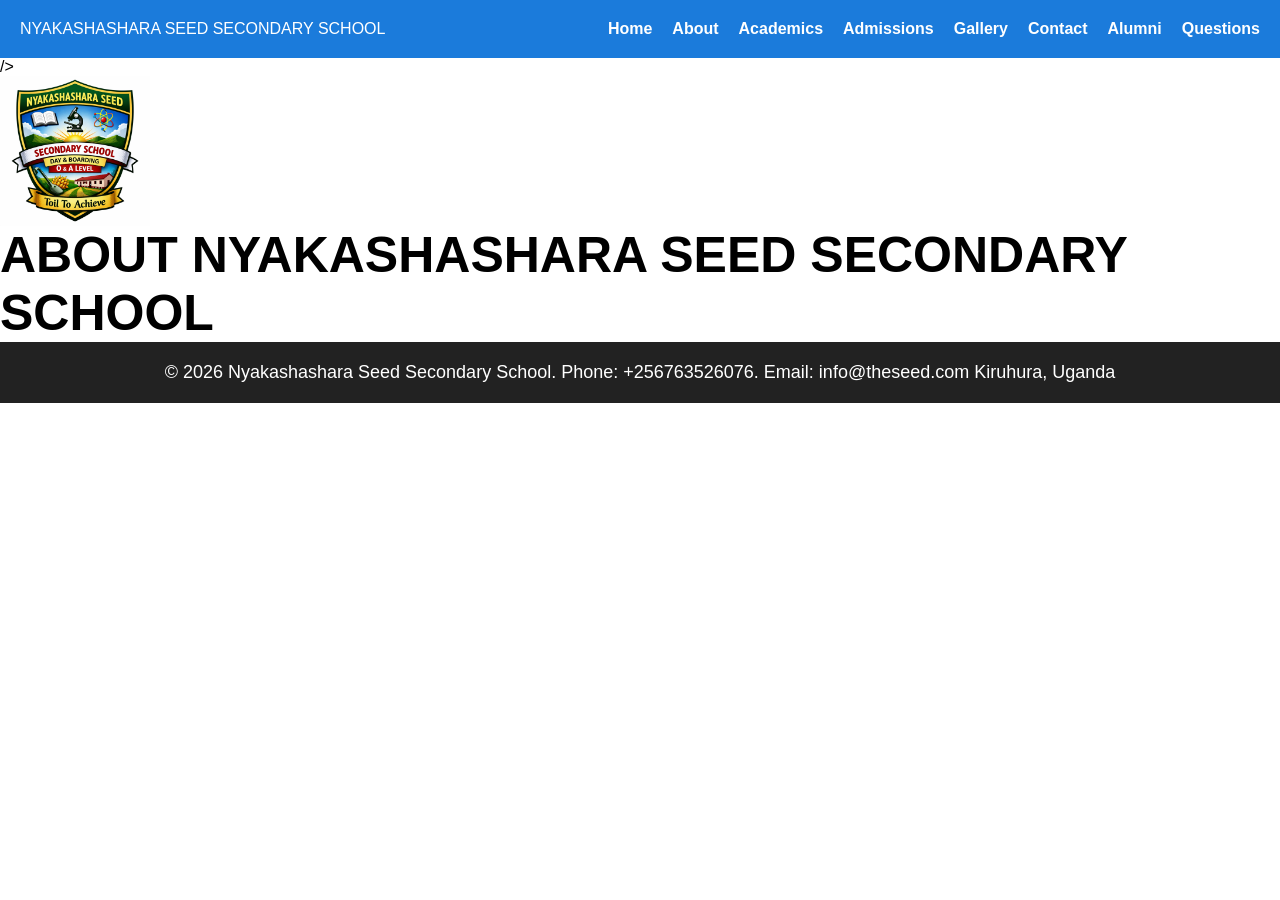
<file: about.html>
<!doctype html>
<html lang="en">
  <head>
    <meta charset="UTF-8" />
    <meta name="viewport" content="width=device-width, initial-scale=1.0" />
    <title>NYAKASHASHARA SEED SECONDARY SCHOOL</title>
    <link rel="stylesheet" href="style.css" />
  </head>
  <body>
    <header>

        <div class="logo">NYAKASHASHARA SEED SECONDARY SCHOOL</div>

      
      <nav>
        <div class="menu-toggle" id="mobile-menu">
          &#9776;
          <!-- hamburger icon -->
        </div>
        <ul class="nav-list">
          <li><a href="index.html">Home</a></li>
          <li><a href="about.html">About</a></li>
          <li><a href="academics.html">Academics</a></li>
          <li><a href="admissions.html">Admissions</a></li>
          <li><a href="gallery.html">Gallery</a></li>
          <li><a href="contact.html">Contact</a></li>
          <li><a href="alumni.html">Alumni</a></li>
          <li><a href="questions.html">Questions</a></li>
        </ul>
      </nav>
    </header>
    
    />
    <img
      src="images/school badge.png"
      alt="School Badge"
      class="school-badge">

    <h1>ABOUT NYAKASHASHARA SEED SECONDARY SCHOOL</h1 style="text-align: center; margin-top: 20px; color: #333; font-size: 2px;">




    <footer>
      <p>
        © 2026 Nyakashashara Seed Secondary School. Phone: +256763526076. Email:
        info@theseed.com Kiruhura, Uganda
      </p>
    </footer>
    <script src="script.js"></script>
  </body>
</html>
</file>
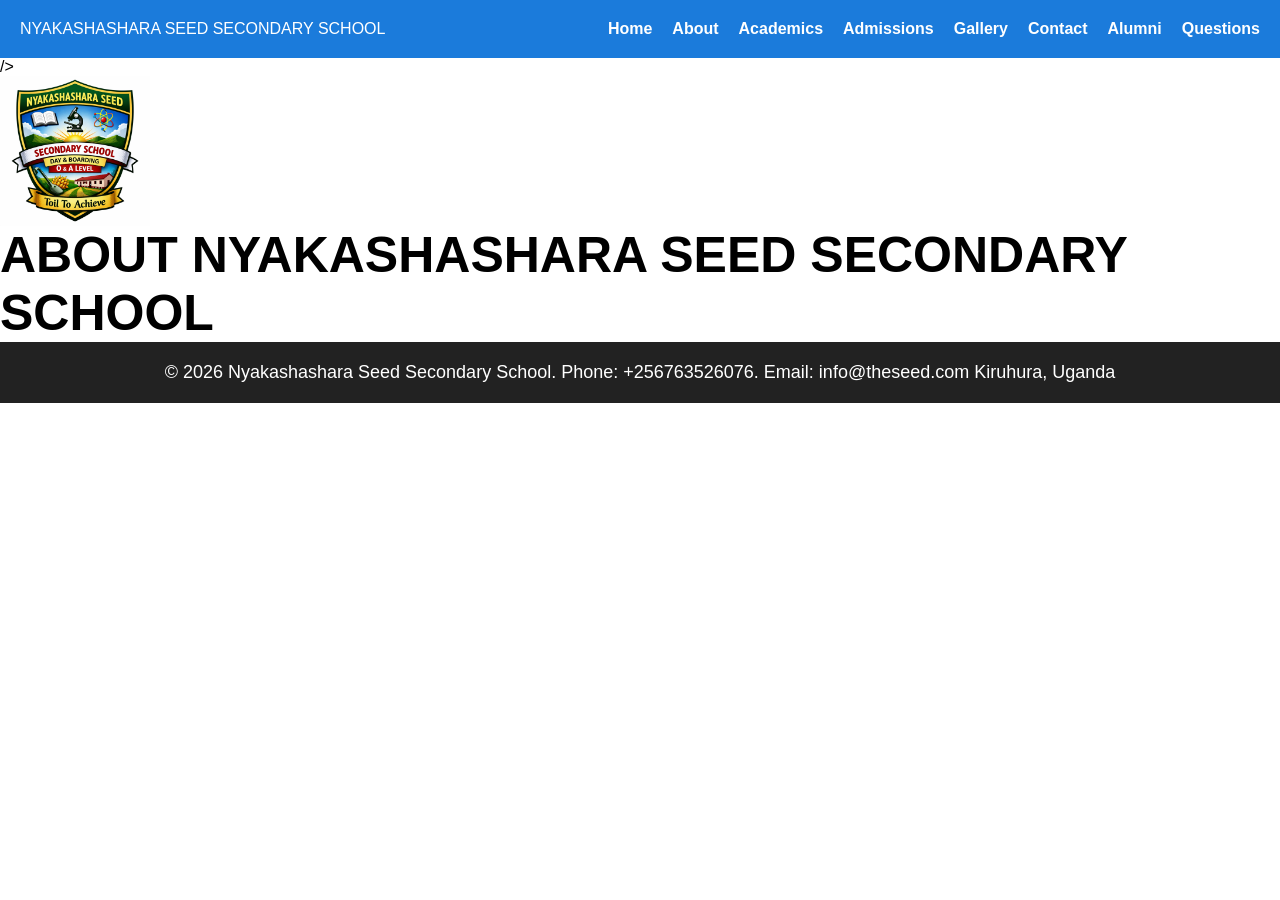
<file: Academics.html>
<!doctype html>
<html lang="en">
  <head>
    <meta charset="UTF-8" />
    <meta name="viewport" content="width=device-width, initial-scale=1.0" />
    <title>NYAKASHASHARA SEED SECONDARY SCHOOL</title>
    <link rel="stylesheet" href="style.css" />
  </head>
  <body>
    <header>

        <div class="logo">NYAKASHASHARA SEED SECONDARY SCHOOL</div>

      
      <nav>
        <div class="menu-toggle" id="mobile-menu">
          &#9776;
          <!-- hamburger icon -->
        </div>
        <ul class="nav-list">
          <li><a href="index.html">Home</a></li>
          <li><a href="about.html">About</a></li>
          <li><a href="academics.html">Academics</a></li>
          <li><a href="admissions.html">Admissions</a></li>
          <li><a href="gallery.html">Gallery</a></li>
          <li><a href="contact.html">Contact</a></li>
          <li><a href="alumni.html">Alumni</a></li>
          <li><a href="questions.html">Questions</a></li>
        </ul>
      </nav>
    </header>
    
    />
    <img
      src="images/school badge.png"
      alt="School Badge"
      class="school-badge">

    <h1>ABOUT NYAKASHASHARA SEED SECONDARY SCHOOL</h1 style="text-align: center; margin-top: 20px; color: #333; font-size: 2px;">


    <footer>
      <p>
        © 2026 Nyakashashara Seed Secondary School. Phone: +256763526076. Email:
        info@theseed.com Kiruhura, Uganda
      </p>
    </footer>
    <script src="script.js"></script>
  </body>
</html>
</file>
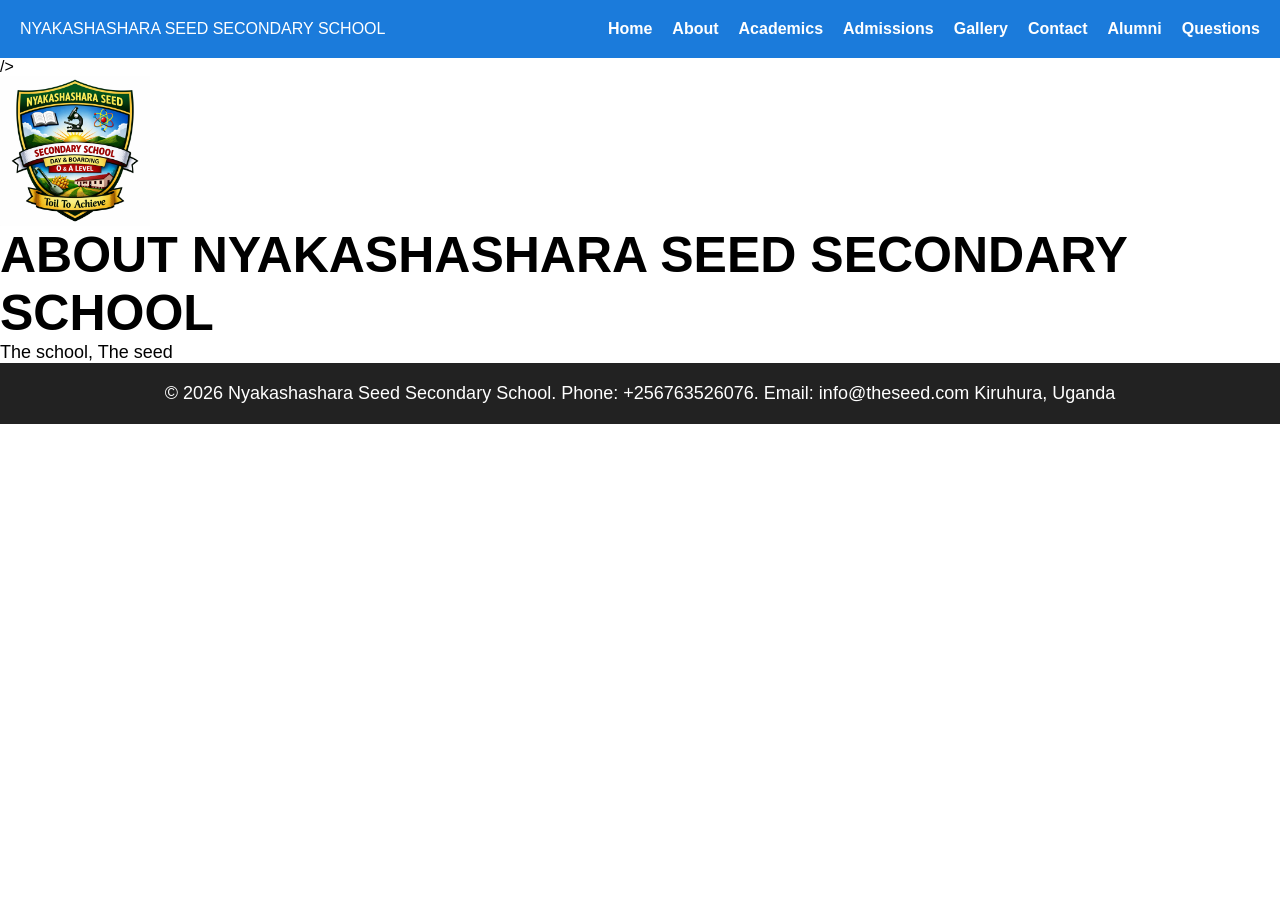
<file: admissions.html>
<!doctype html>
<html lang="en">
  <head>
    <meta charset="UTF-8" />
    <meta name="viewport" content="width=device-width, initial-scale=1.0" />
    <title>NYAKASHASHARA SEED SECONDARY SCHOOL</title>
    <link rel="stylesheet" href="style.css" />
  </head>
  <body>
    <header>

        <div class="logo">NYAKASHASHARA SEED SECONDARY SCHOOL</div>

      
      <nav>
        <div class="menu-toggle" id="mobile-menu">
          &#9776;
          <!-- hamburger icon -->
        </div>
        <ul class="nav-list">
          <li><a href="index.html">Home</a></li>
          <li><a href="about.html">About</a></li>
          <li><a href="academics.html">Academics</a></li>
          <li><a href="admissions.html">Admissions</a></li>
          <li><a href="gallery.html">Gallery</a></li>
          <li><a href="contact.html">Contact</a></li>
          <li><a href="alumni.html">Alumni</a></li>
          <li><a href="questions.html">Questions</a></li>
        </ul>
      </nav>
    </header>
    
    />
    <img
      src="images/school badge.png"
      alt="School Badge"
      class="school-badge">

    <h1>ABOUT NYAKASHASHARA SEED SECONDARY SCHOOL</h1 style="text-align: center; margin-top: 20px; color: #333; font-size: 2px;">
      <p>The school, The seed</p>




    <footer>
      <p>
        © 2026 Nyakashashara Seed Secondary School. Phone: +256763526076. Email:
        info@theseed.com Kiruhura, Uganda
      </p>
    </footer>
    <script src="script.js"></script>
  </body>
</html>
</file>
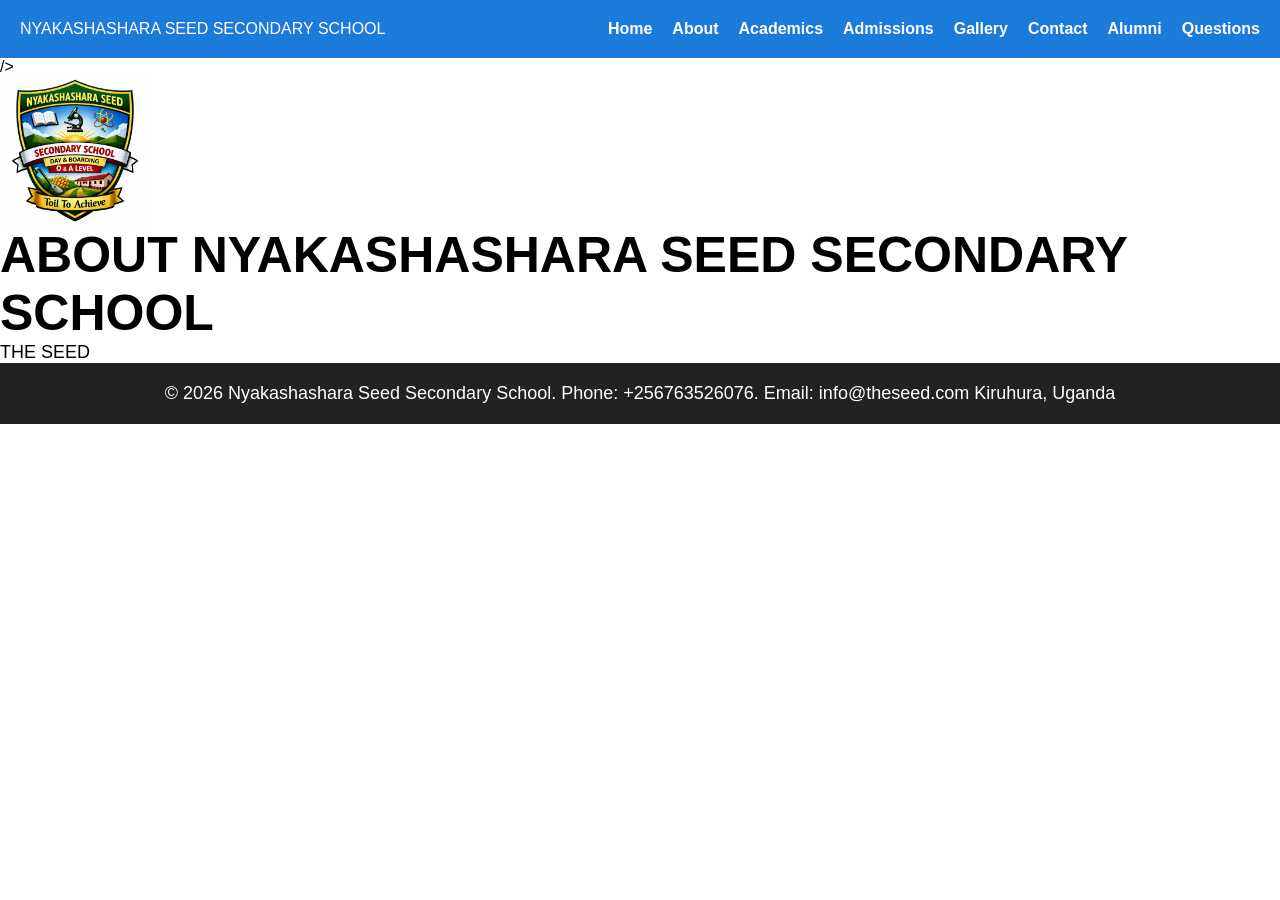
<file: alumni.html>
<!doctype html>
<html lang="en">
  <head>
    <meta charset="UTF-8" />
    <meta name="viewport" content="width=device-width, initial-scale=1.0" />
    <title>NYAKASHASHARA SEED SECONDARY SCHOOL</title>
    <link rel="stylesheet" href="style.css" />
  </head>
  <body>
    <header>

        <div class="logo">NYAKASHASHARA SEED SECONDARY SCHOOL</div>

      
      <nav>
        <div class="menu-toggle" id="mobile-menu">
          &#9776;
          <!-- hamburger icon -->
        </div>
        <ul class="nav-list">
          <li><a href="index.html">Home</a></li>
          <li><a href="about.html">About</a></li>
          <li><a href="academics.html">Academics</a></li>
          <li><a href="admissions.html">Admissions</a></li>
          <li><a href="gallery.html">Gallery</a></li>
          <li><a href="contact.html">Contact</a></li>
          <li><a href="alumni.html">Alumni</a></li>
          <li><a href="questions.html">Questions</a></li>
        </ul>
      </nav>
    </header>
    
    />
    <img
      src="images/school badge.png"
      alt="School Badge"
      class="school-badge">

    <h1>ABOUT NYAKASHASHARA SEED SECONDARY SCHOOL</h1 style="text-align: center; margin-top: 20px; color: #333; font-size: 2px;">
      <p>
        THE SEED
      </p>




    <footer>
      <p>
        © 2026 Nyakashashara Seed Secondary School. Phone: +256763526076. Email:
        info@theseed.com Kiruhura, Uganda
      </p>
    </footer>
    <script src="script.js"></script>
  </body>
</html>
</file>
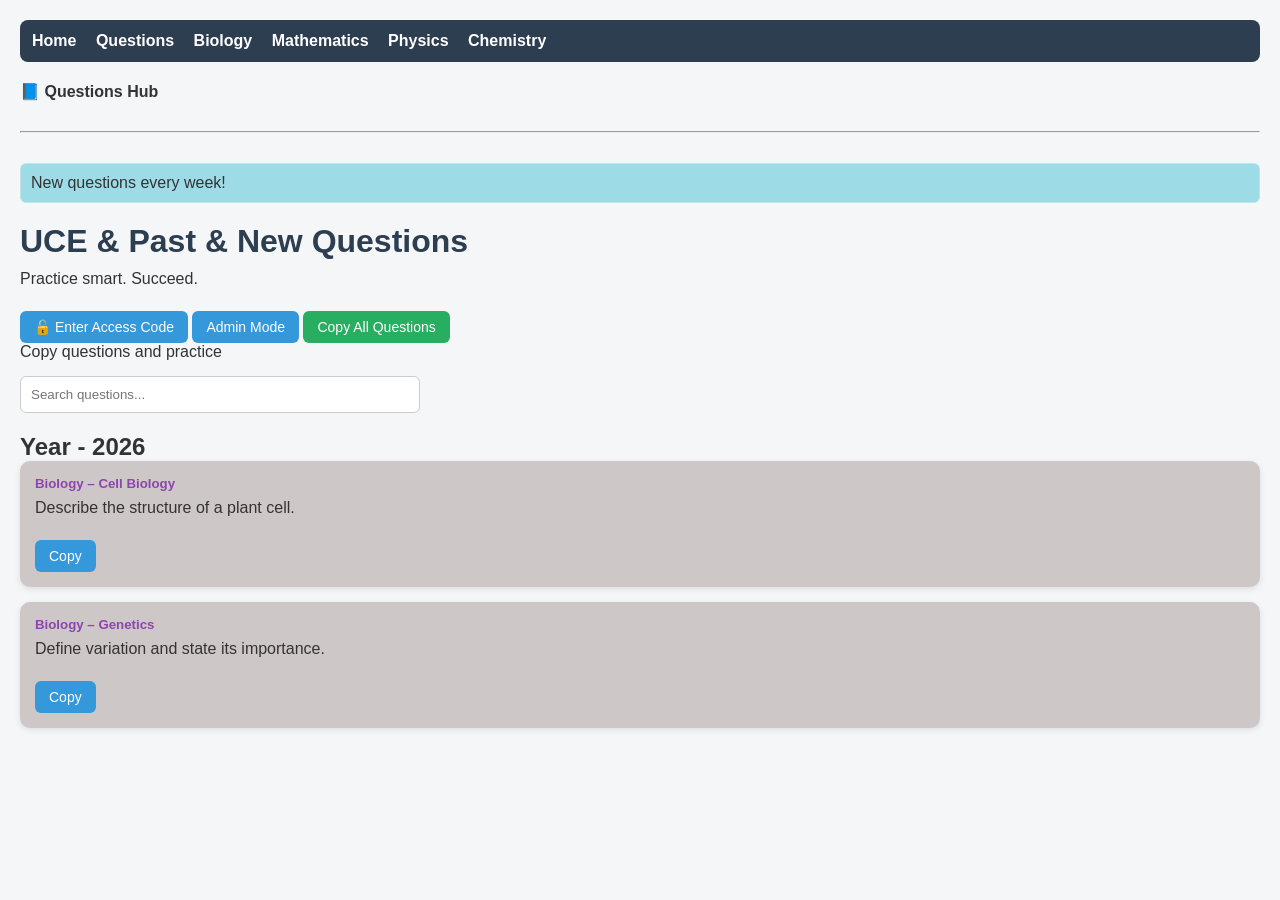
<file: biology.html>
<!doctype html>
<html lang="en">
  <head>
    <meta charset="UTF-8" />
    <meta name="viewport" content="width=device-width, initial-scale=1.0" />
    <title>BIOLOGY</title>
    <link rel="stylesheet" href="stylesheet.css" />
  </head>
  <body>
    <nav class="navbar">
      <li><a href="index.html">Home</a></li>
      <li><a href="questions.html">Questions</a></li>
      <li><a href="biology.html">Biology</a></li>
      <li><a href="math.html">Mathematics</a></li>
      <li><a href="physics.html">Physics</a></li>
      <li><a href="chemistry.html">Chemistry</a></li>
    </nav>
    <strong>📘 Questions Hub</strong>
    </nav>
    <hr />
    <p class="info">New questions every week!</p>

    <h1>UCE & Past & New Questions</h1>
    <p>Practice smart. Succeed.</p>

    <button onclick="unlockPaid()">🔓 Enter Access Code</button>
    <button onclick="adminMode()">Admin Mode</button>

    <button onclick="copyAll()" class="copy-all">Copy All Questions</button>
    
    <p>Copy questions and practice</p>
    <input
      type="text"
      id="search"
      placeholder="Search questions..."
      onkeyup="searchQuestions()"
    />
    <h2>Year - 2026</h2>

    <div class="question-box">
      <h5>Biology – Cell Biology</h5>
      <p id="b1">Describe the structure of a plant cell.</p>
      <button onclick="copyText('b1')">Copy</button>
    </div>

    <div class="question-box">
      <h5>Biology – Genetics</h5>
      <p id="b2">Define variation and state its importance.</p>
      <button onclick="copyText('b2')">Copy</button>
    </div>
    <script src="script.js"></script>
  </body>
</html>
</file>
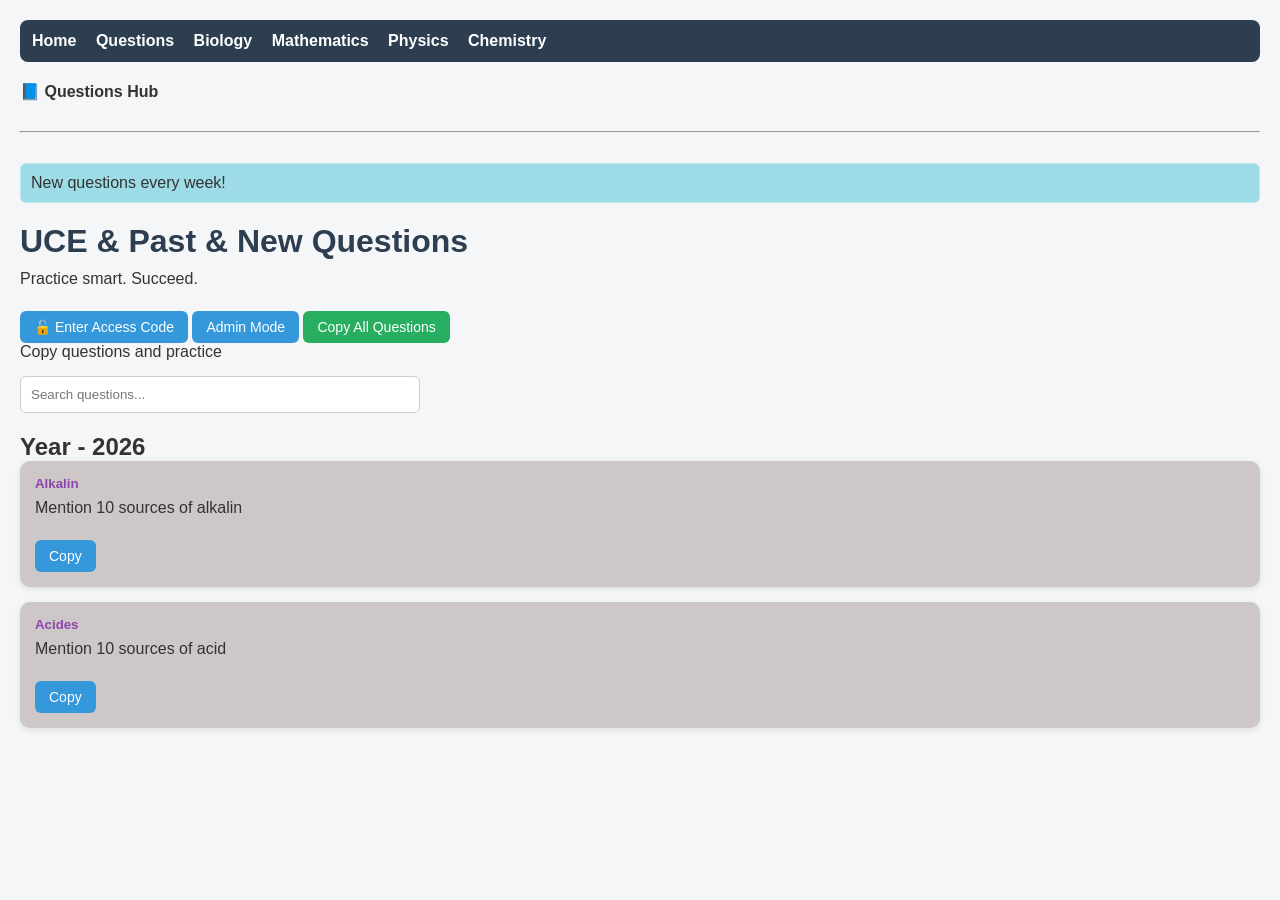
<file: Chemistry.html>
<!doctype html>
<html lang="en">
  <head>
    <meta charset="UTF-8" />
    <meta name="viewport" content="width=device-width, initial-scale=1.0" />
    <title>CHEMISTRY</title>
    <link rel="stylesheet" href="stylesheet.css" />
  </head>
  <body>
    <nav class="navbar">
      <li><a href="index.html">Home</a></li>
      <li><a href="questions.html">Questions</a></li>
      <li><a href="biology.html">Biology</a></li>
      <li><a href="math.html">Mathematics</a></li>
      <li><a href="physics.html">Physics</a></li>
      <li><a href="chemistry.html">Chemistry</a></li>
    </nav>
    <strong>📘 Questions Hub</strong>
    </nav>
    <hr />
    <p class="info">New questions every week!</p>

    <h1>UCE & Past & New Questions</h1>
    <p>Practice smart. Succeed.</p>

    <button onclick="unlockPaid()">🔓 Enter Access Code</button>
    <button onclick="adminMode()">Admin Mode</button>

    <button onclick="copyAll()" class="copy-all">Copy All Questions</button>
    
    <p>Copy questions and practice</p>
    <input
      type="text"
      id="search"
      placeholder="Search questions..."
      onkeyup="searchQuestions()"
    />
    <h2>Year - 2026</h2>
    <div class="question-box">
      <h5>Alkalin</h5>
      <p>Mention 10 sources of alkalin</p>
      <button onclick="copyText('q2')">Copy</button>
    </div>

    <div class="question-box">
      <h5>Acides</h5>
      <p>Mention 10 sources of acid</p>
      <button onclick="copyText('q2')">Copy</button>
    </div>
    <script src="script.js"></script>
  </body>
</html>
</file>
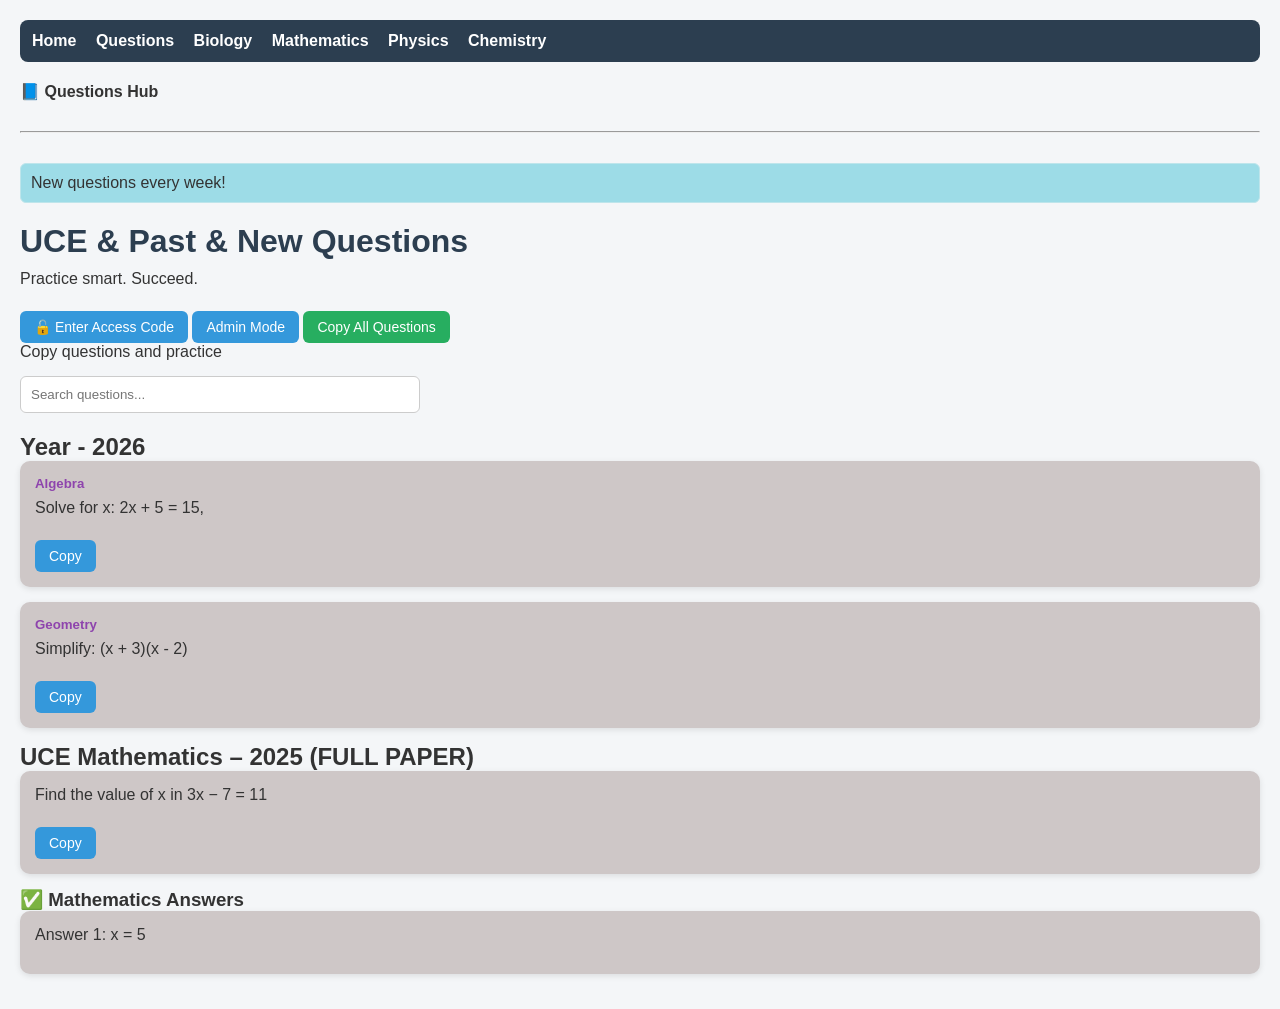
<file: math.html>
<!doctype html>
<html lang="en">
  <head>
    <meta charset="UTF-8" />
    <meta name="viewport" content="width=device-width, initial-scale=1.0" />
    <title>MATHEMATICS</title>
    <link rel="stylesheet" href="stylesheet.css" />
  </head>
  <body>
    <header>
    <nav class="navbar">
      <li><a href="index.html">Home</a></li>
      <li><a href="questions.html">Questions</a></li>
      <li><a href="biology.html">Biology</a></li>
      <li><a href="math.html">Mathematics</a></li>
      <li><a href="physics.html">Physics</a></li>
      <li><a href="chemistry.html">Chemistry</a></li>
      
    </nav>
  </header>
    <strong>📘 Questions Hub</strong>
    </nav>
    <hr />
    <p class="info">New questions every week!</p>

    <h1>UCE & Past & New Questions</h1>
    <p>Practice smart. Succeed.</p>

    <button onclick="unlockPaid()">🔓 Enter Access Code</button>
    <button onclick="adminMode()">Admin Mode</button>

    <button onclick="copyAll()" class="copy-all">Copy All Questions</button>
    
    <p>Copy questions and practice</p>
    <input
      type="text"
      id="search"
      placeholder="Search questions..."
      onkeyup="searchQuestions()"
    />
    <h2>Year - 2026</h2>
    <div class="question-box">
      <h5>Algebra</h5>
      <p id="q1">Solve for x: 2x + 5 = 15,
       

      </p>
      <button onclick="copyText('q1')">Copy</button>
    </div>

    <div class="question-box">
      <h5>Geometry</h5>
      <p id="q2">Simplify: (x + 3)(x - 2)</p>
      <button onclick="copyText('q2')">Copy</button>
    </div>


    
      <h2>UCE Mathematics – 2025 (FULL PAPER)</h2>

      <div class="question-box">
        <p id="p1">Find the value of x in 3x − 7 = 11</p>
        <button onclick="copyText('p1')">Copy</button>
      </div>


        <h3>✅ Mathematics Answers </h3>

        <div class="question-box">
          <p>Answer 1: x = 5</p>
        </div>
      
    </div>
    <script src="script.js"></script>
  </body>
</html>
</file>
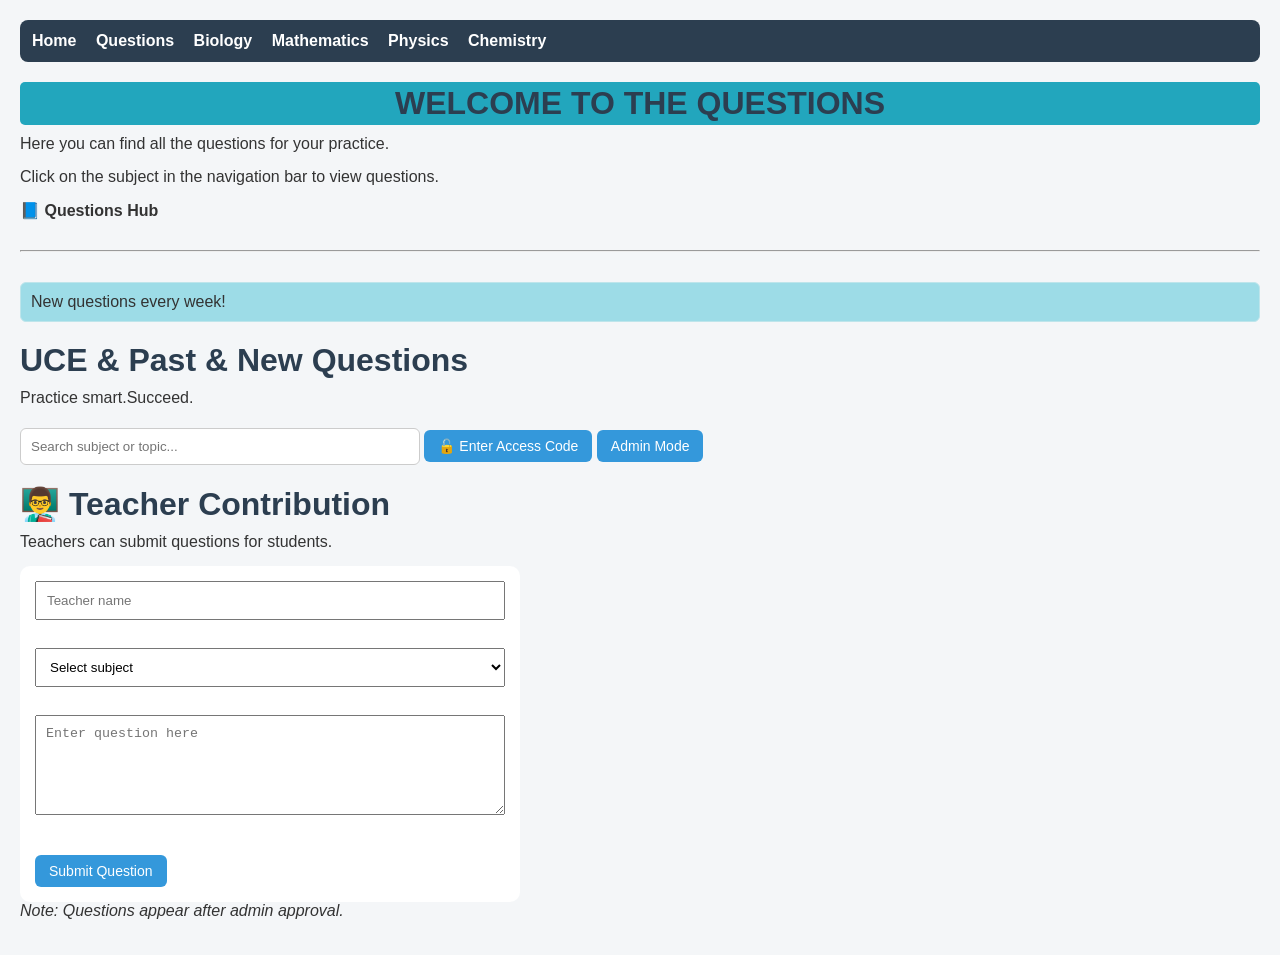
<file: questions.html>
<!doctype html>
<html lang="en">
  <head>
    <meta charset="UTF-8" />
    <meta name="viewport" content="width=device-width, initial-scale=1.0" />
    <title>Questions</title>
    <link rel="stylesheet" href="stylesheet.css" />
  </head>
  <header>
    <nav class="navbar">
      <li><a href="index.html">Home</a></li>
      <li><a href="questions.html">Questions</a></li>
      <li><a href="biology.html">Biology</a></li>
      <li><a href="math.html">Mathematics</a></li>
      <li><a href="physics.html">Physics</a></li>
      <li><a href="chemistry.html">Chemistry</a></li>
    </nav>
  </header>
  <body>
    <h1
      style="
        text-align: center;
        margin-top: 10px;
        background-color: #22a6bd;
        padding: 3px;
        border-radius: 5px;
      "
    >
      WELCOME TO THE QUESTIONS
    </h1>
    <p>Here you can find all the questions for your practice.</p>
    <p>Click on the subject in the navigation bar to view questions.</p>
    <strong>📘 Questions Hub</strong>
    </nav>
    <hr />
    <p class="info">New questions every week!</p>

    <h1>UCE & Past & New Questions</h1>
    <p>Practice smart.Succeed.</p>

    <input
      type="text"
      id="search"
      placeholder="Search subject or topic..."
      onkeyup="searchQuestions()"
    />

    <button onclick="unlockPaid()">🔓 Enter Access Code</button>
    <button onclick="adminMode()">Admin Mode</button>

     <h1>👨‍🏫 Teacher Contribution</h1>
    <p>Teachers can submit questions for students.</p>

    <form id="teacherForm">
      <input
        type="text"
        id="teacherName"
        placeholder="Teacher name"
        required
      /><br /><br />

      <select id="subject" required>
        <option value="">Select subject</option>
        <option>Mathematics</option>
        <option>Biology</option>
        <option>Physics</option>
        <option>Chemistry</option></select
      ><br /><br />

      <textarea
        id="questionText"
        placeholder="Enter question here"
        required
      ></textarea
      ><br /><br />

      <button type="submit">Submit Question</button>
    </form>

    <p><em>Note: Questions appear after admin approval.</em></p>

    <div id="pending"></div>
    

    <script src="script.js"></script>

  </body>
</html>
</file>
<file: style.css>
/* =====================================
   GLOBAL RESET
   Removes default browser spacing
===================================== */

*{
  margin:0;
  padding:0;
  box-sizing:border-box;
  font-family:Arial, sans-serif;
}

/* =====================================
   HEADER & NAVIGATION
===================================== */

header{
  display:flex;
  justify-content:space-between;
  align-items:center;
  padding:20px;
  background:#1b7bdb;
  color:white;
}

/* Navigation list */

.nav-list{
  display:flex;
  list-style:none;
}

.nav-list li{
  margin-left:20px;
}

.nav-list li a{
  color:white;
  text-decoration:none;
  font-weight:bold;
}

.nav-list li a:hover{
  position:sticky;
  top:0;
  z-index:1000;
}

/* =====================================
   HERO SECTION (Landing section)
===================================== */

.hero{
  height:90vh;

  display:flex;
  flex-direction:column;
  justify-content:center;
  align-items:center;

  text-align:center;
  color:white;

  /* background image with dark overlay */
  background:
  linear-gradient(rgba(0,0,0,0.5), rgba(0,0,0,0.5)),
  url("images/phot 6.JPG");

  background-size:cover;
  background-position:center;
}

/* =====================================
   BUTTON STYLING
===================================== */

button{
  transition:all 0.2s ease;
}

.btn{
  display:inline-block;
  margin-top:20px;
  padding:12px 25px;

  background:#ff6600;
  color:rgba(255,255,255,0.9);

  text-decoration:none;
  border-radius:5px;
}

/* =====================================
   SECTION DEFAULT STYLE
===================================== */

section{
  padding:60px 20px;
  text-align:center;
}

/* =====================================
   NEWS SECTION
===================================== */

.news-container{
  display:flex;
  justify-content:center;
  gap:20px;
  margin-top:30px;
}

.news-card{
  background:#a5a1a1fb;
  padding:20px;
  width:250px;
  border-radius:5px;
}

@media (max-width: 600px) {
  .news-container {
    flex-direction: column;
    align-items: center;
  }
}




/* =====================================
   GALLERY
===================================== */

.gallery-container{
  display:grid;

  grid-template-columns:
  repeat(auto-fit,minmax(200px,1fr));

  gap:15px;
  margin-top:30px;
}

.gallery img{
  width:100%;
  border-radius:5px;
}

/* =====================================
   STATS SECTION
===================================== */

.stats{
  background:#0e69c4;
  color:white;
  padding:60px 20px;
}

.stats-container{
  display:flex;
  flex-wrap:wrap;
  justify-content:center;
  gap:40px;
  margin-top:30px;
}

.stat{
  flex:1 1 200px;
}

.stat h3{
  font-size:40px;
}

/* =====================================
   SLIDESHOW / IMAGE SLIDER
===================================== */

.slideshow{
  text-align:center;
  padding:60px 20px;
}

.slider{
  position:relative;
  max-width:800px;
  margin:auto;
}

/* individual slides */

.slide{
  width:100%;
  display:none;
  border-radius:6px;
}

/* active slide */

.slide.active{
  display:block;
}

/* navigation arrows */

.prev,
.next{

  position:absolute;
  top:50%;

  transform:translateY(-50%);

  background:rgba(0,0,0,0.5);
  color:white;

  border:none;

  font-size:25px;
  padding:10px 15px;

  cursor:pointer;
}

.prev{
  left:10px;
}

.next{
  right:10px;
}

/* =====================================
   SLIDER DOTS
===================================== */

.dots{
  text-align:center;
  margin-top:15px;
}

.dot{
  height:12px;
  width:12px;

  margin:5px;

  background:#bbb;

  border-radius:50%;
  display:inline-block;

  cursor:pointer;
}

.dot.active{
  background:#333;
}

/* =====================================
   WHATSAPP BUTTON
===================================== */

.whatsapp{
  position:fixed;

  bottom:20px;
  right:20px;

  background:#25D366;
  color:white;

  padding:12px 20px;

  border-radius:50px;

  text-decoration:none;
  font-weight:bold;
}

/* =====================================
   FOOTER
===================================== */

footer{
  background:#222;
  color:white;
  text-align:center;
  padding:20px;
}

/* =====================================
   MOBILE NAVIGATION
===================================== */

/* menu icon */

.menu-toggle{
  display:none;
  font-size:30px;
  cursor:pointer;
}

/* Tablet / Mobile */

@media screen and (max-width:768px){

  .menu-toggle{
    display:block;
  }

  .nav-list{

    display:none;

    flex-direction:column;

    width:100%;

    background:#004080;

    position:absolute;

    top:70px;
    left:0;

  }

  .nav-list li{
    margin:20px 0;
    text-align:center;
  }

  .nav-list.active{
    display:flex;
  }

}

/* =====================================
   SCROLL ANIMATIONS
===================================== */

[data-animate]{

  opacity:0;

  transform:translateY(30px);

  transition:all 0.8s ease-out;

}

[data-animate].in-view{

  opacity:1;

  transform:translateY(0);

}

/* =====================================
   CONTAINER
===================================== */

.container{
  display:flex;
  gap:20px;
  flex-wrap:wrap;
}

/* =====================================
   RESPONSIVE TYPOGRAPHY
===================================== */

h1{
  font-size:50px;
}

p{
  font-size:18px;
}

@media screen and (max-width:768px){

  h1{
    font-size:32px;
  }

  p{
    font-size:16px;
  }

}

/* =====================================
   SMALL MOBILE IMPROVEMENTS
===================================== */

@media screen and (max-width:480px){

  section{
    padding:40px 10px;
  }

  .prev,
  .next{

    font-size:16px;
    padding:6px 10px;

  }
  .news-container{
    width: 100%;
    margin-bottom: 20px;

  }

}

/* =====================================
   SCHOOL LOGO / BADGE
===================================== */

.school-badge{
  width:150px;
  height:auto;
  display:block;
}
</file>
<file: stylesheet.css>
/* =====================================================
   GLOBAL RESET
   Removes default browser spacing and ensures
   consistent box sizing across the entire project
===================================================== */
* {
  margin: 0;
  padding: 0;
  box-sizing: border-box;
}

/* =====================================================
   BODY / GLOBAL PAGE STYLE
===================================================== */
body {
  font-family: Arial, Helvetica, sans-serif;
  background: #f4f6f8;
  padding: 20px;
  color: #333;
}

/* =====================================================
   NAVIGATION BAR
===================================================== */
.navbar {
  position: sticky;     /* Navbar stays visible when scrolling */
  top: 0;
  z-index: 1000;
}

nav {
  background: #2c3e50;
  padding: 12px;
  border-radius: 8px;
  margin-bottom: 20px;
}

/* Navigation links */
nav a {
  color: white;
  text-decoration: none;
  margin-right: 15px;
  font-weight: bold;
}

/* Make list items appear horizontally */
nav li {
  display: inline;
}

/* =====================================================
   TEXT STYLES
===================================================== */

/* Main page heading */
h1 {
  margin-bottom: 10px;
  color: #2c3e50;
}

/* Paragraph spacing */
p {
  margin-bottom: 15px;
}

/* =====================================================
   SEARCH INPUT
===================================================== */
#search {
  width: 100%;
  max-width: 400px;
  padding: 10px;
  margin-bottom: 20px;

  border-radius: 6px;
  border: 1px solid #ccc;
}

/* =====================================================
   BUTTONS
===================================================== */
button {
  background: #3498db;
  color: white;

  border: none;
  padding: 8px 14px;
  margin-top: 8px;

  border-radius: 6px;
  cursor: pointer;
  font-size: 14px;
}

/* Button hover effect */
button:hover {
  background: #2980b9;
}

/* Special "copy all" button */
.copy-all {
  background: #27ae60;
  margin-right: 10px;
}

.copy-all:hover {
  background: #1e8449;
}

/* =====================================================
   QUESTION CARD / BOX
   Each question appears inside a card
===================================================== */
.question-box {
  background: rgb(206, 199, 199);
  padding: 15px;
  margin-bottom: 15px;

  border-radius: 10px;

  /* Soft shadow for card effect */
  box-shadow: 0 2px 6px rgba(0,0,0,0.1);
}

/* Question title */
.question-box h5 {
  color: #8e44ad;
  margin-bottom: 8px;
}

/* Question text */
.question-box p {
  font-size: 16px;
}

/* =====================================================
   ADMIN MODE
   Shows editable mode with dashed border
===================================================== */
.admin {
  border: 2px dashed red;
}

/* =====================================================
   LOCKED CONTENT
   Used when content requires unlocking or payment
===================================================== */
.locked {
  filter: blur(6px);
  pointer-events: none;   /* Prevents interaction */
}

/* Unlock notification box */
.unlock-box {
  background: #fff3cd;
  border: 1px solid #ffeeba;
  padding: 15px;
  border-radius: 10px;
  margin-bottom: 20px;
}

/* =====================================================
   INFO / NOTICE BOX
===================================================== */
.info {
  background: #9ddce7;
  padding: 10px;
  border-radius: 6px;
  border: 1px solid #bee5eb;
  margin-bottom: 20px;
}

/* =====================================================
   FORMS
===================================================== */
form {
  background: white;
  padding: 15px;
  border-radius: 10px;
  max-width: 500px;
}

/* Inputs styling */
input,
textarea,
select {
  width: 100%;
  padding: 10px;
  margin-bottom: 10px;
}

/* Textarea height */
textarea {
  height: 100px;
}

/* =====================================================
   SEPARATION LINE
===================================================== */
hr {
  margin: 30px 0;
}

/* =====================================================
   MOBILE RESPONSIVE DESIGN
===================================================== */
@media (max-width: 600px) {

  /* Stack navigation links vertically */
  nav a {
    display: block;
    margin-bottom: 8px;
  }

  /* Make buttons full width */
  button {
    width: 100%;
  }

}
</file>
